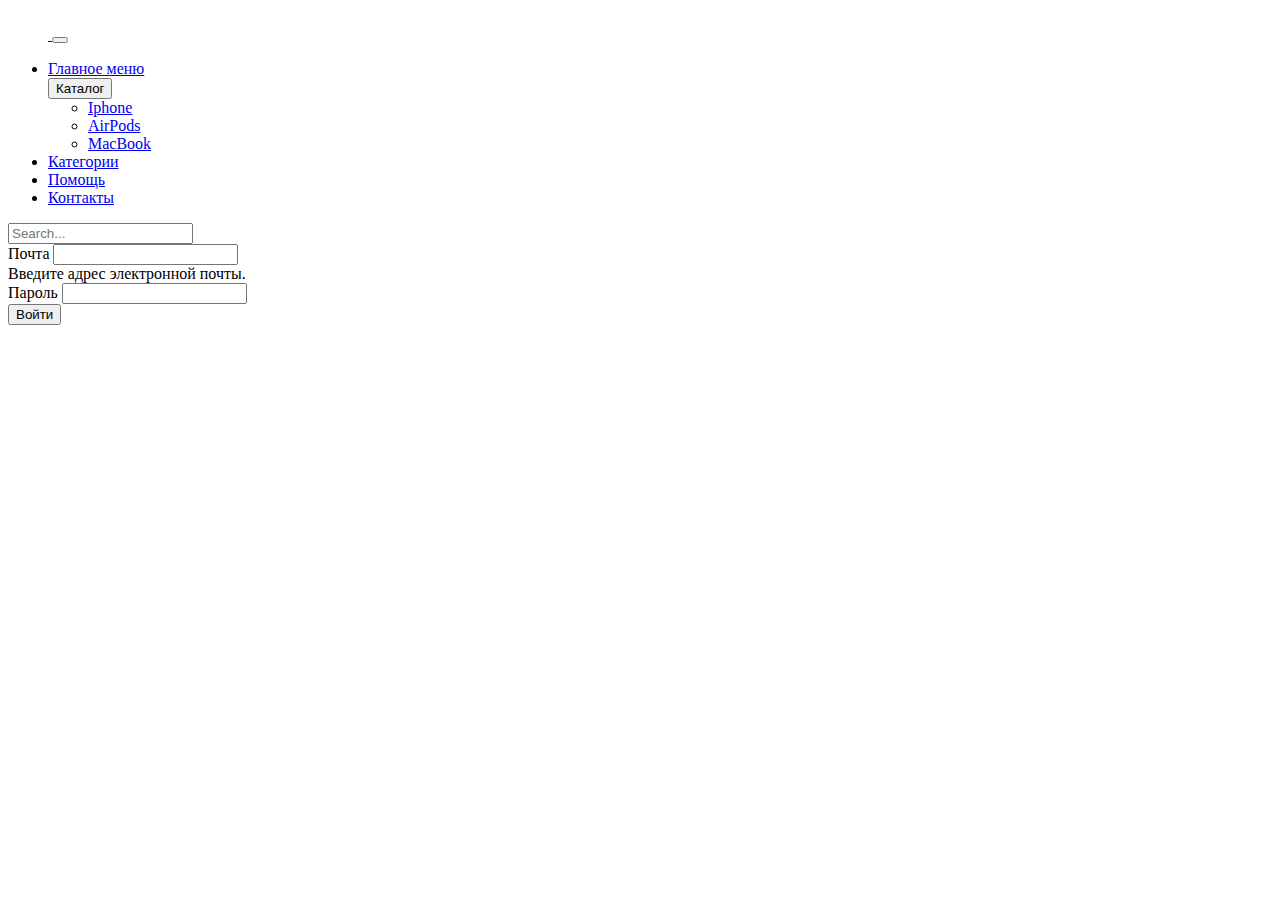
<file: Task 1/login.html>
<!DOCTYPE html>
<html lang="en">
<head>
  <meta charset="utf-8">
  <meta name="viewport" content="width=device-width, initial-scale=1">
  <title>My Beautiful Website</title>
  <link href="https://cdn.jsdelivr.net/npm/bootstrap@5.3.2/dist/css/bootstrap.min.css" rel="stylesheet" integrity="sha384-T3c6CoIi6uLrA9TneNEoa7RxnatzjcDSCmG1MXxSR1GAsXEV/Dwwykc2MPK8M2HN" crossorigin="anonymous">
</head>

<body>
  <header class="bg-dark text-white">
    <div class="container">
      <nav class="navbar navbar-expand-lg">
        <a class="navbar-brand" href="/">
          <svg class="bi me-2" width="40" height="32" role="img" aria-label="Bootstrap">
            <use xlink:href="#bootstrap" />
          </svg>
        </a>
  
        <button class="navbar-toggler" type="button" data-bs-toggle="collapse" data-bs-target="#navbarNav" aria-controls="navbarNav" aria-expanded="false" aria-label="Toggle navigation">
          <span class="navbar-toggler-icon"></span>
        </button>
  
        <div class="collapse navbar-collapse" id="navbarNav">
          <ul class="navbar-nav me-auto">
            <li><a href="main menu.html" class="nav-link px-2 text-secondary">Главное меню</a></li>
            <div class="btn-group">
              <button type="button" class="btn btn-danger dropdown-toggle" data-bs-toggle="dropdown" aria-expanded="false" background-color: black>
                Каталог
              </button>
              <ul class="dropdown-menu">
                <li><a class="dropdown-item" href="./Iphones.html">Iphone</a></li>
                <li><a class="dropdown-item" href="./Airpods.html">AirPods</a></li>
                <li><a class="dropdown-item" href="./macbook.html">MacBook</a></li>
              </ul>
            </div>
            <li><a href="#" class="nav-link px-2 text-white">Категории</a></li>
            <li><a href="#" class="nav-link px-2 text-white">Помощь</a></li>
            <li><a href="https://www.instagram.com/fuhinar/" class="nav-link px-2 text-white">Контакты</a></li>
          </ul>
  
          <form class="d-flex">
            <input type="search" class="form-control form-control-dark me-2" placeholder="Search..." aria-label="Search">
          </form>
  
          <div class="text-end">
          </div>
        </div>
      </nav>
    </div>
  </header>
  

  
<div class="container mt-5">
  <div class="form-container">
    <form class="row g-3" id="registrationForm">
      
      <div class="col-md-6">
        <label for="inputEmail" class="form-label">Почта</label>
        <input type="email" class="form-control" id="inputEmail" required>
        <div class="invalid-feedback">
          Введите адрес электронной почты.
        </div>
      </div>
      
      <div class="col-md-6">
        <label for="inputPassword" class="form-label">Пароль</label>
        <input type="password" class="form-control" id="inputPassword" required pattern="^(?=.*[0-9])(?=.*[!@#$%^&*])[a-zA-Z0-9!@#$%^&*]{8,}$">
      </div>     

      <div class="col-12 mt-3">
        
      </div>
      
        <button type="button" class="btn btn-primary" onclick="saveCredentials()">Войти</button>
      </div>
    </form>
  </div>
</div>

  <script src="https://cdn.jsdelivr.net/npm/bootstrap@5.3.2/dist/js/bootstrap.bundle.min.js" integrity="sha384-C6RzsynM9kWDrMNeT87bh95OGNyZPhcTNXj1NW7RuBCsyN/o0jlpcV8Qyq46cDfL" crossorigin="anonymous"></script>

</body>
</html>
</file>
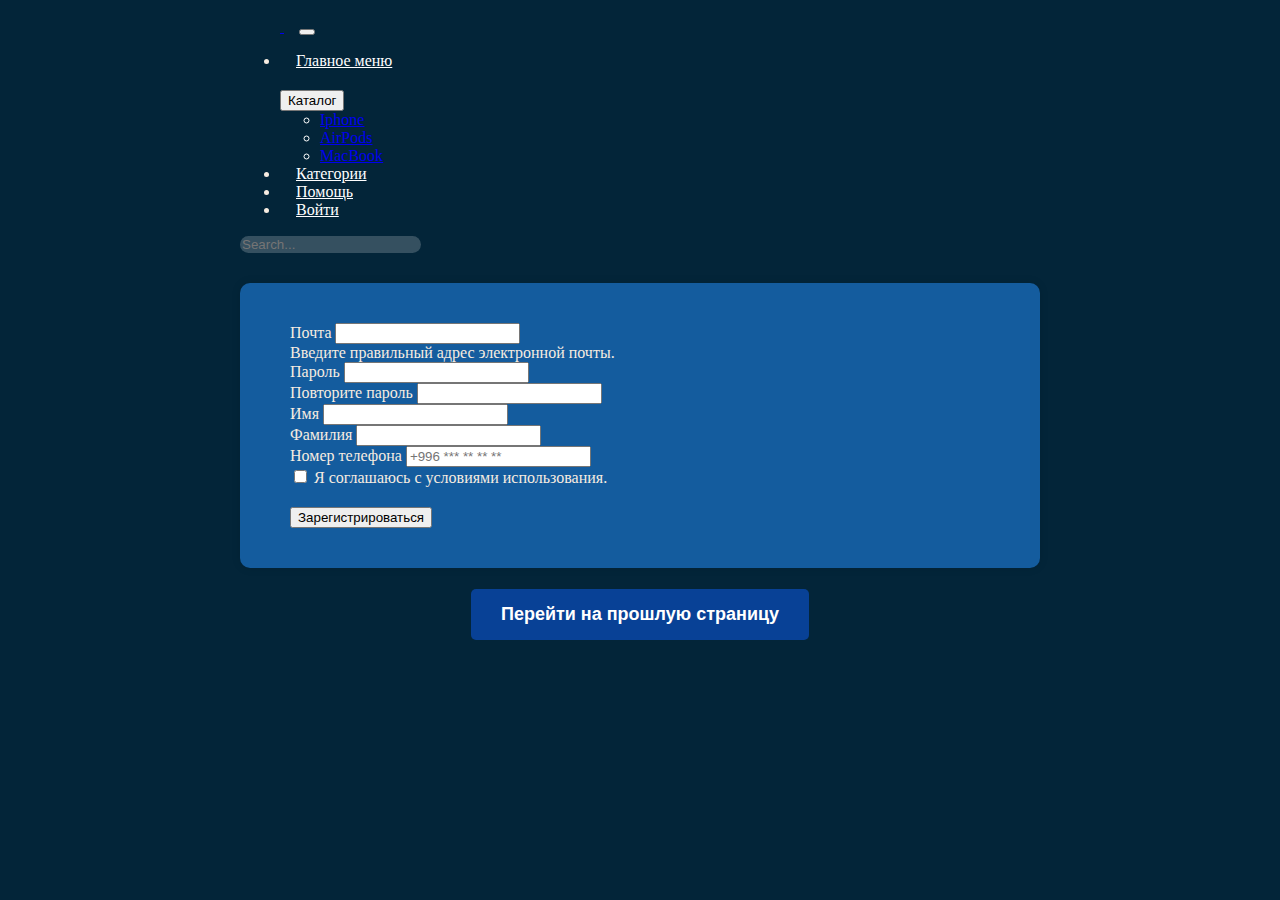
<file: Task 1/Registration form.html>
<!DOCTYPE html>
<html lang="en">
<head>
  <meta charset="utf-8">
  <meta name="viewport" content="width=device-width, initial-scale=1">
  <title>My Beautiful Website</title>
  <link href="https://cdn.jsdelivr.net/npm/bootstrap@5.3.2/dist/css/bootstrap.min.css" rel="stylesheet" integrity="sha384-T3c6CoIi6uLrA9TneNEoa7RxnatzjcDSCmG1MXxSR1GAsXEV/Dwwykc2MPK8M2HN" crossorigin="anonymous">
  <link rel="stylesheet" href="./registration_form.css">
</head>
<body>
  <header class="bg-dark text-white">
    <div class="container">
      <nav class="navbar navbar-expand-lg">
        <a class="navbar-brand" href="/">
          <svg class="bi me-2" width="40" height="32" role="img" aria-label="Bootstrap">
            <use xlink:href="#bootstrap" />
          </svg>
        </a>
  
        <button class="navbar-toggler" type="button" data-bs-toggle="collapse" data-bs-target="#navbarNav" aria-controls="navbarNav" aria-expanded="false" aria-label="Toggle navigation">
          <span class="navbar-toggler-icon"></span>
        </button>
  
        <div class="collapse navbar-collapse" id="navbarNav">
          <ul class="navbar-nav me-auto">
            <li><a href="Iphones.html" class="nav-link px-2 text-secondary">Главное меню</a></li>
            <div class="btn-group">
              <button type="button" class="btn btn-danger dropdown-toggle" data-bs-toggle="dropdown" aria-expanded="false" background-color: black>
                Каталог
              </button>
              <ul class="dropdown-menu">
                <li><a class="dropdown-item" href="./Iphones.html">Iphone</a></li>
                <li><a class="dropdown-item" href="./Airpods.html">AirPods</a></li>
                <li><a class="dropdown-item" href="./macbook.html">MacBook</a></li>
              </ul>
            </div>
            <li><a href="https://www.instagram.com/fuhinar/" class="nav-link px-2 text-white">Категории</a></li>
            <li><a href="https://www.instagram.com/fuhinar/" class="nav-link px-2 text-white">Помощь</a></li>
            <li><a href="./login.html" class="nav-link px-2 text-white">Войти</a></li>
          </ul>
  
          <form class="d-flex">
            <input type="search" class="form-control form-control-dark me-2" placeholder="Search..." aria-label="Search">
          </form>
  
          <div class="text-end">
          </div>
        </div>
      </nav>
    </div>
  </header>
  

  
<div class="container mt-5">
  <div class="form-container">
    <form class="row g-3" id="registrationForm">
      
      <div class="col-md-6">
        <label for="inputEmail" class="form-label">Почта</label>
        <input type="email" class="form-control" id="inputEmail" required>
        <div class="invalid-feedback">
          Введите правильный адрес электронной почты.
        </div>
      </div>
      
      <div class="col-md-6">
        <label for="inputPassword" class="form-label">Пароль</label>
        <input type="password" class="form-control" id="inputPassword" required pattern="^(?=.*[0-9])(?=.*[!@#$%^&*])[a-zA-Z0-9!@#$%^&*]{8,}$">
      </div>
      
      <div class="col-md-6">
        <label for="inputPasswordRepeat" class="form-label">Повторите пароль</label>
        <input type="password" class="form-control" id="inputPasswordRepeat" required pattern="^(?=.*[0-9])(?=.*[!@#$%^&*])[a-zA-Z0-9!@#$%^&*]{8,}$">
      </div>

      <div class="col-md-6">
        <label for="inputName" class="form-label">Имя</label>
        <input type="text" class="form-control" id="inputName" required>
      </div>
      
      <div class="col-md-6">
        <label for="inputSurname" class="form-label">Фамилия</label>
        <input type="text" class="form-control" id="inputSurname" required>
      </div>

      <div class="mb-3">
        <label for="phoneInput" class="form-label">Номер телефона</label>
        <input type="text" class="form-control" id="phoneInput" placeholder="+996 *** ** ** **" pattern="^\+996\s\d{3}\s\d{2}\s\d{2}\s\d{2}$" required>
      </div>
      

      <div class="col-12 mt-3">
        <div class="form-check">
          <input class="form-check-input" type="checkbox" id="gridCheck" required>
          <label class="form-check-label" for="gridCheck">
            Я соглашаюсь с условиями использования.
          </label>
        </div>
      </div>
      <div class="col-12 mt-3">
        <button type="button" class="btn btn-primary" onclick="saveCredentials()">Зарегистрироваться</button>
      </div>
    </form>
  </div>
  <div class="btn">
    <h1>
        <a href="/index.html">Перейти на прошлую страницу</a>
    </h1>
</div>
</div>

<script src="https://cdn.jsdelivr.net/npm/bootstrap@5.3.2/dist/js/bootstrap.bundle.min.js" integrity="sha384-C6RzsynM9kWDrMNeT87bh95OGNyZPhcTNXj1NW7RuBCsyN/o0jlpcV8Qyq46cDfL" crossorigin="anonymous"></script>
<script src="./Registration.js"></script>

</body>
</html>
</file>
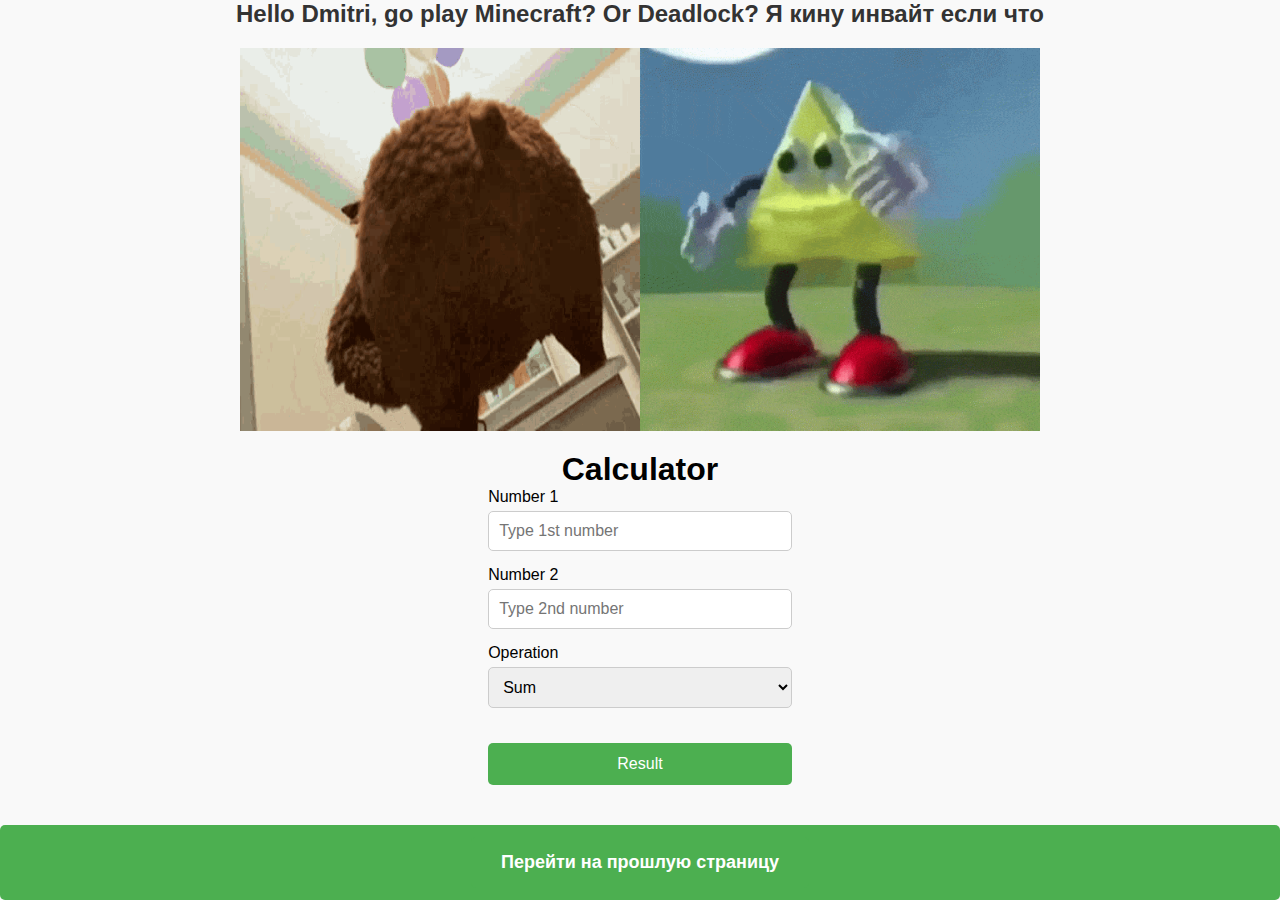
<file: Task 2/task2.html>
<!DOCTYPE html>
<html lang="ru">
<head>
    <meta charset="UTF-8">
    <meta name="viewport" content="width=device-width, initial-scale=1.0">
    <title>Калькулятор</title>
    <link rel="stylesheet" href="./task2.css">
</head>
<body>
    <div class="intro">
        <h1>Hello Dmitri, go play Minecraft? Or Deadlock? Я кину инвайт если что</h1>
    </div>

    <div class="gifs-container">
        <img src="twerking-booty-shaking.gif" alt="twerking-booty-shaking" class="gif-left">
        <img src="icegif-982.gif" alt="icegif-982.gif" class="gif-right">
    </div>
        <h1>Calculator</h1>

        <form id="calculatorForm">
            <div class="input-group">
                <label for="num1">Number 1</label>
                <input type="number" id="num1" class="input-field" placeholder="Type 1st number">
            </div>

            <div class="input-group">
                <label for="num2">Number 2</label>
                <input type="number" id="num2" class="input-field" placeholder="Type 2nd number">
            </div>

            <div class="input-group">
                <label for="operation">Operation</label>
                <select id="operation" class="select-field">
                    <option value="add">Sum</option>
                    <option value="subtract">Diff</option>
                    <option value="multiply">Mulpiply</option>
                    <option value="divide">Divide</option>
                </select>
            </div>

            <button type="button" id="calculateButton" class="btn">Result</button>
        </form>

        <div id="result" class="result"></div>
    </div>

    <div class="btn">
        <h1>
            <a href="/index.html">Перейти на прошлую страницу</a>
        </h1>
    </div>

    <script src="./task2.js"></script>
</body>
</html>
</file>
<file: Task 1/registration_form.css>
body {
    background-color: #032539;
    color: #F7ECE1;
    margin: 0;
}

.header {
    background-color: #00DAEF;
    color: #145C9E;
    padding: 10px;
    text-align: center;
    transition: background-color 0.3s ease;
}

.navbar-nav {
    transition: opacity 0.3s ease;
}

.container {
    max-width: 800px;
    margin: 0 auto;
}

.form-container {
    background: #145C9E;
    padding: 40px 50px;
    border-radius: 10px;
    box-shadow: 0 0 10px rgba(0, 0, 0, 0.1);
    margin-top: 30px;
    color: #F7ECE1;
}

.form-container .nav-tabs {
    border-bottom: 2px solid #00DAEF;
    margin-bottom: 20px;
    padding: 0 20px;
}

.form-container .nav-tabs li {
    margin: 0 10px 0 0;
}

.form-container .nav-tabs li a {
    font-size: 18px;
    color: #fff;
    border-radius: 0;
    text-transform: uppercase;
    background: transparent;
    padding: 10px 0;
    margin-right: 0;
    border: none;
    opacity: 0.7;
    position: relative;
    transition: all 0.5s ease 0s;
}

.form-container .nav-tabs li a:hover {
    background: transparent;
    opacity: 1;
}

.form-container .nav-tabs li.active a,
.form-container .nav-tabs li.active a:focus,
.form-container .nav-tabs li.active a:hover {
    border-bottom: 2px solid #F7ECE1;
    color: #F7ECE1;
    opacity: 1;
}

.form-container .tab-content {
    padding: 20px 0;
    background: transparent;
    z-index: 1;
    position: relative;
}

.form-horizontal .form-group {
    margin: 0 0 20px 0;
    position: relative;
}

.form-horizontal .form-control {
    height: 40px;
    background: rgba(255, 255, 255, 0.2);
    border: none;
    border-radius: 20px;
    box-shadow: none;
    padding: 0 20px;
    font-size: 14px;
    font-weight: bold;
    color: #F7ECE1;
    transition: all 0.3s ease 0s;
}

.container-fluid {
    margin: 0;
    padding: 0;
}

.form-horizontal .form-control:focus {
    box-shadow: none;
    outline: 0 none;
}

.form-horizontal .form-group label {
    color: #7f8291;
    text-transform: capitalize;
    margin-bottom: 10px;
}

.form-horizontal .main-checkbox {
    width: 20px;
    height: 20px;
    background: #eec111;
    float: left;
    margin: 5px 0 0 20px;
    border: 1px solid #eec111;
    position: relative;
}

.form-horizontal .main-checkbox label {
    width: 20px;
    height: 20px;
    position: absolute;
    top: 0;
    left: 0;
    cursor: pointer;
}

.form-horizontal .main-checkbox label:after {
    content: "";
    width: 10px;
    height: 5px;
    position: absolute;
    top: 5px;
    left: 4px;
    border: 3px solid #fff;
    border-top: none;
    border-right: none;
    background: transparent;
    opacity: 0;
    -webkit-transform: rotate(-45deg);
    transform: rotate(-45deg);
}

.form-horizontal .main-checkbox input[type=checkbox] {
    visibility: hidden;
}

.form-horizontal .main-checkbox input[type=checkbox]:checked + label:after {
    opacity: 1;
}

.form-horizontal .text {
    float: left;
    font-size: 14px;
    font-weight: bold;
    color: #F7ECE1;
    margin-left: 7px;
    line-height: 20px;
    padding-top: 5px;
    text-transform: capitalize;
}

.form-horizontal .btn {
    width: 100%;
    background: #eec111;
    padding: 10px 20px;
    border: none;
    font-size: 14px;
    font-weight: bold;
    color: #F7ECE1;
    border-radius: 20px;
    text-transform: uppercase;
    margin: 20px 0 30px 0;
    cursor: pointer;
    transition: background 0.3s ease;
}

.form-horizontal .btn:hover {
    background: #F7ECE1;
    color: #110b11;
}

.form-horizontal .forgot-pass {
    border-top: 1px solid #615f6c;
    margin: 0;
    text-align: center;
}

.form-horizontal .forgot-pass .btn {
    background: transparent;
    margin: 30px 0 0 0;
    color: #615f6c;
    text-transform: capitalize;
    transition: all 0.3s ease 0s;
}

.form-horizontal .forgot-pass .btn:hover {
    color: #eec111;
}

@media only screen and (max-width: 767px) {
    .form-container {
        padding: 30px;
    }

    .navbar-nav {
        opacity: 1;
    }
}


.navbar {
    padding: 0;
}

.navbar-brand {
    margin-right: 15px;
}

.navbar-nav .nav-link {
    color: #fff !important;
    padding: 0.5rem 1rem;
    
}

.navbar-nav .nav-link:hover {
    background-color: rgba(255, 255, 255, 0.2);
    border-radius: 0.25rem;
}

.form-control-dark {
    background-color: rgba(255, 255, 255, 0.2);
    border: none;
    border-radius: 20px;
    box-shadow: none;
    color: #F7ECE1;
}

.btn-outline-light {
    border-color: #fff;
    color: #fff;
}

.btn-outline-light:hover {
    background-color: #fff;
    color: #110b11;
}

.btn-warning {
    background-color: #eec111;
    color: #F7ECE1;
}

.btn-group {
color: #fff;
background-color: transparent;
max-width: 200px;
}

.btn-warning:hover {
    background-color: #F7ECE1;
    color: #110b11;
}

.btn btn-login{
    color: white;
}

.cart-icon {
    font-size: 1.5rem;
    margin-left: 15px;
    cursor: pointer;
}

.cart-dialog {
    display: none;
    position: absolute;
    top: 100%;
    right: 0;
    background-color: #fff;
    border: 1px solid #ccc;
    border-radius: 0.25rem;
    box-shadow: 0 0 10px rgba(0, 0, 0, 0.1);
    padding: 10px;
    z-index: 1000;
}

.cart-dialog.show {
    display: block;
}

.btn {
    text-align: center; 
    margin-top: 20px; 
    font-family: Arial, Helvetica, sans-serif;
}

.btn a {
    display: inline-block;
    text-decoration: none; 
    padding: 15px 30px; 
    font-size: 18px; 
    background-color: #084196; 
    color: white; 
    border-radius: 5px; 
    transition: background-color 0.3s, transform 0.3s; 
    font-weight: bold; 
    
}

.btn a:hover {
    background-color: #0D6EFD; 
    transform: scale(1.05); 
}

.btn a:active {
    background-color: #0a58cc; 
    box-shadow: 0 4px 8px rgba(0, 0, 0, 0.2); 
}
</file>
<file: Task 2/task2.css>
* {
    margin: 0;
    padding: 0;
    box-sizing: border-box;
    font-family: Arial, sans-serif;
}

body {
    background-color: #f9f9f9;
    display: flex;
    flex-direction: column;
    align-items: center;
    justify-content: center;
    height: 100vh;
    margin: 0;
}

.intro {
    text-align: center;
    margin-bottom: 20px;
}

.intro h1 {
    font-size: 24px;
    color: #333;
}

.gifs-container {
    display: flex;
    justify-content: space-between;
    width: 100%;
    max-width: 800px;
    margin-bottom: 20px;
}

.gif-left, .gif-right {
    width: 400px;
    height: auto;
}

.calculator {
    background-color: #fff;
    padding: 30px;
    border-radius: 10px;
    box-shadow: 0 4px 10px rgba(0, 0, 0, 0.1);
    text-align: center;
    width: 100%;
    max-width: 400px;
}

.calculator h1 {
    font-size: 24px;
    color: #333;
    margin-bottom: 20px;
}

.input-group {
    margin-bottom: 15px;
    text-align: left;
    width: 100%;
}

.input-field, .select-field {
    width: 100%;
    padding: 10px;
    margin-top: 5px;
    border-radius: 5px;
    border: 1px solid #ccc;
    font-size: 16px;
}

.btn {
    background-color: #4CAF50;
    color: white;
    border: none;
    padding: 12px 20px;
    font-size: 16px;
    border-radius: 5px;
    cursor: pointer;
    width: 100%;
}

.btn:hover {
    background-color: #45a049;
}

.result {
    margin-top: 20px;
    font-size: 18px;
    color: #333;
    font-weight: bold;
}

.error {
    color: red;
    font-size: 16px;
    margin-top: 10px;
}

.btn {
    text-align: center; 
    margin-top: 20px; 
    font-family: Arial, Helvetica, sans-serif;
}

.btn a {
    display: inline-block;
    text-decoration: none; 
    padding: 15px 30px; 
    font-size: 18px; 
    background-color: #4CAF50; 
    color: white; 
    border-radius: 5px; 
    transition: background-color 0.3s, transform 0.3s; 
    font-weight: bold; 
    
}

.btn a:hover {
    background-color: #45a049; 
    transform: scale(1.05); 
}

.btn a:active {
    background-color: #388e3c; 
    box-shadow: 0 4px 8px rgba(0, 0, 0, 0.2); 
}
</file>
